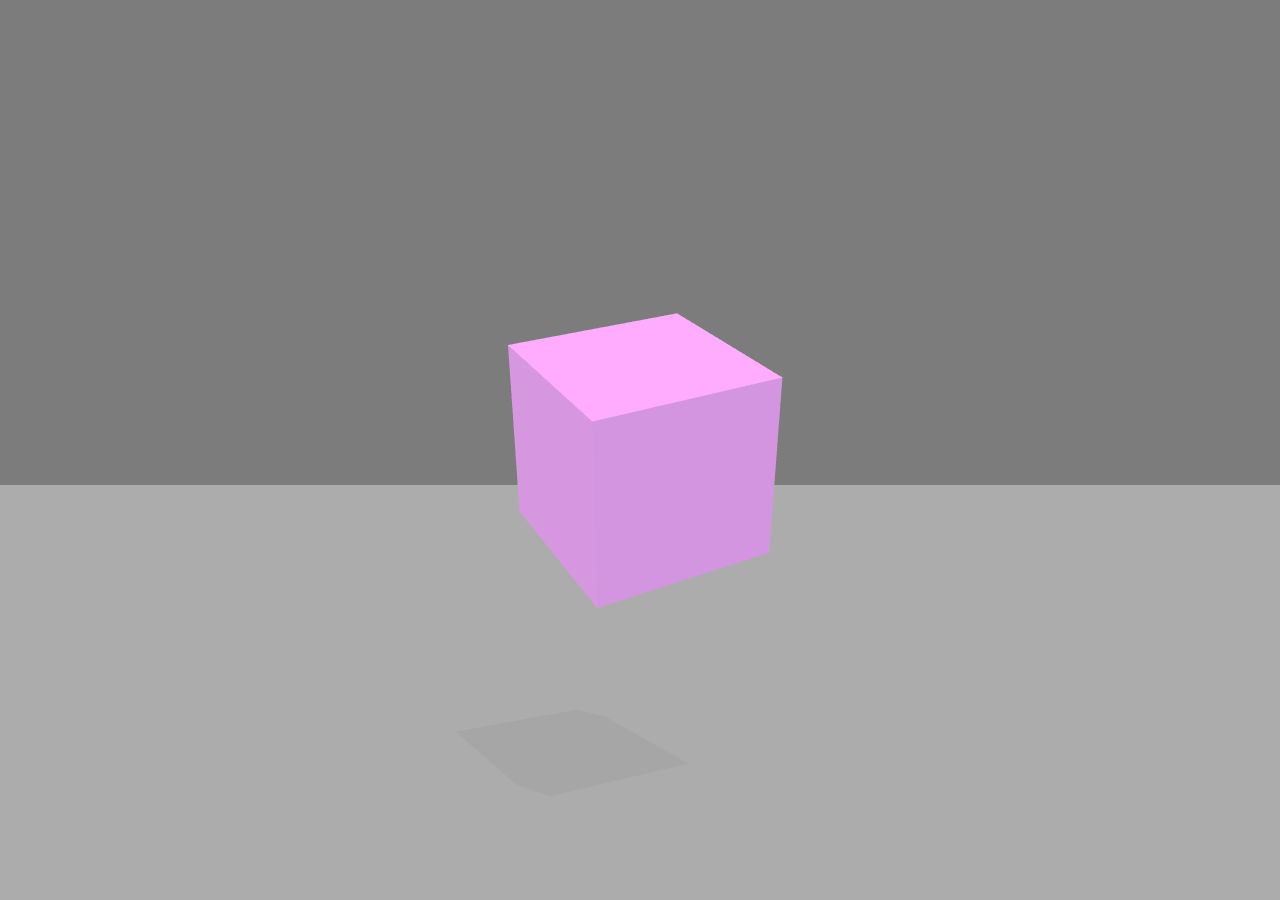
<file: index.html>
<!DOCTYPE html>
<html>
	<head lang="en">
		<meta charset="utf-8">
		<title>My first three.js app</title>
        <link rel="icon" type="image/x-icon" href="/public/favicon.ico">
		<style>
			body { margin: 0; }
		</style>
	</head>
    
	<body>
		<!--<script src="https://cdn.jsdelivr.net/npm/lil-gui@0.18"></script>-->
		<script type="module" src="/js/main.js"></script>
	</body>
</html>
</file>
